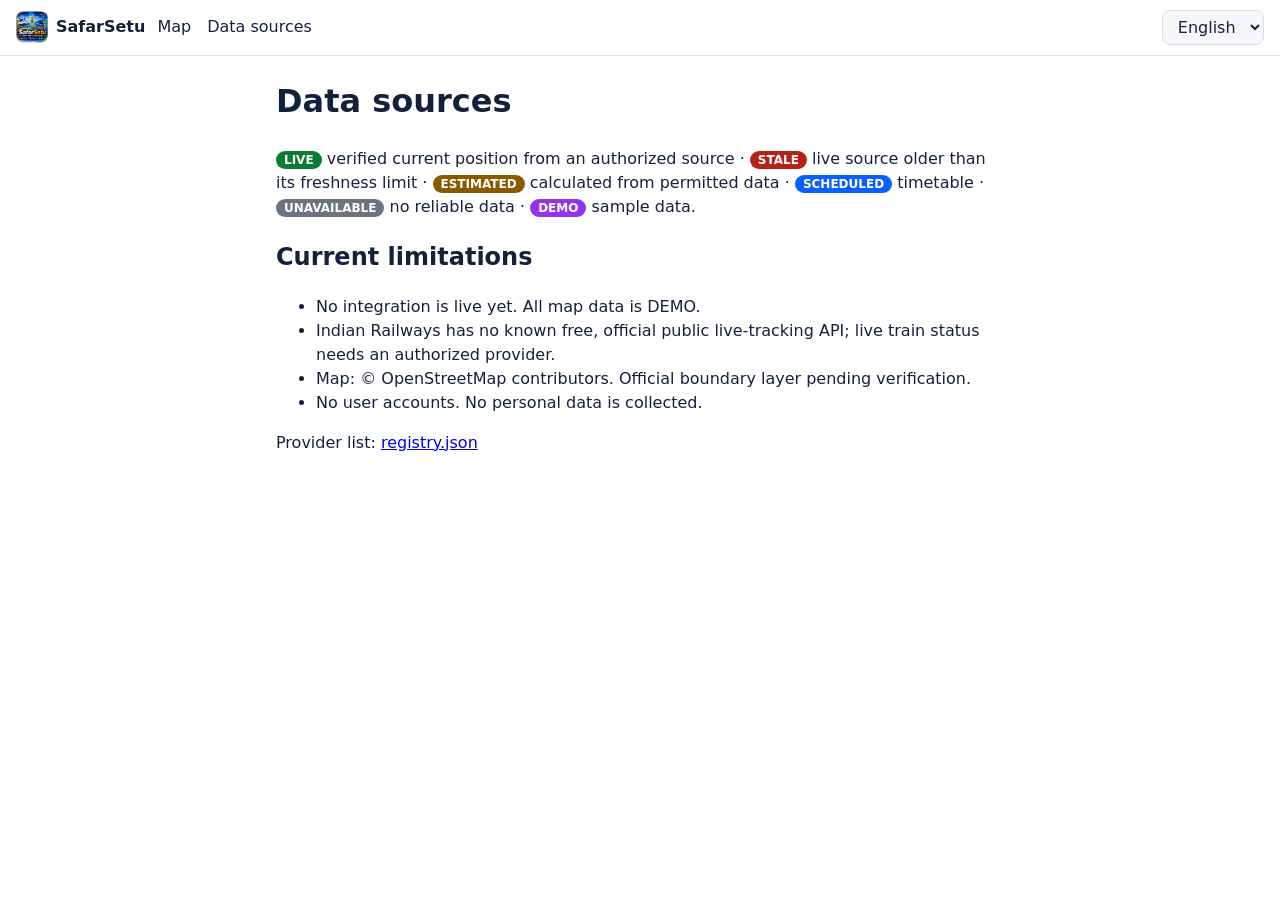
<file: data-sources/index.html>
<!doctype html><html lang="en"><head><meta charset="utf-8"><meta name="viewport" content="width=device-width,initial-scale=1">
<title>Data sources and limitations – SafarSetu</title><link rel="canonical" href="https://safarsetu.pages.dev/data-sources/"><link rel="stylesheet" href="/assets/css/style.css"></head><body>
<header><a class="brand" href="/"><img src="/assets/img/logo.png" alt="SafarSetu logo">SafarSetu</a><nav><a href="/" data-t="home">Map</a><a href="/data-sources/" data-t="data">Data sources</a></nav>
<select id="lang" aria-label="Language"><option value="en">English</option><option value="hi">हिन्दी</option></select></header>
<div class="page"><h1 data-t="data">Data sources</h1>
<p><span class="badge LIVE">LIVE</span> verified current position from an authorized source · <span class="badge STALE">STALE</span> live source older than its freshness limit · <span class="badge ESTIMATED">ESTIMATED</span> calculated from permitted data · <span class="badge SCHEDULED">SCHEDULED</span> timetable · <span class="badge UNAVAILABLE">UNAVAILABLE</span> no reliable data · <span class="badge DEMO">DEMO</span> sample data.</p>
<h2>Current limitations</h2><ul><li>No integration is live yet. All map data is DEMO.</li><li>Indian Railways has no known free, official public live-tracking API; live train status needs an authorized provider.</li><li>Map: © OpenStreetMap contributors. Official boundary layer pending verification.</li><li>No user accounts. No personal data is collected.</li></ul>
<p>Provider list: <a href="/providers/registry.json">registry.json</a></p></div>
<script type="module">import{chrome}from"/assets/js/i18n.js";chrome()</script></body></html>
</file>
<file: assets/css/style.css>
:root{--bg:#fff;--fg:#14213d;--mut:#5b6678;--pri:#0b5fff;--bd:#d9dee7;--card:#f5f7fb;--live:#0a7d33;--est:#8a5a00;--sch:#0b5fff;--una:#6b7280;--dem:#9333ea;--stale:#b42318}
@media(prefers-color-scheme:dark){:root{--bg:#0e1420;--fg:#e8edf6;--mut:#a3adbf;--pri:#6ea0ff;--bd:#27324a;--card:#161f31}}
*{box-sizing:border-box}body{margin:0;font:16px/1.5 system-ui,"Noto Sans Devanagari",sans-serif;background:var(--bg);color:var(--fg)}
header{display:flex;flex-wrap:wrap;gap:.75rem;align-items:center;padding:.6rem 1rem;border-bottom:1px solid var(--bd)}
.brand{display:flex;align-items:center;gap:.5rem;font-weight:700;color:inherit;text-decoration:none}.brand img{height:32px}
nav{display:flex;gap:1rem;flex:1}nav a{color:var(--fg);text-decoration:none}nav a:hover,a:focus-visible{text-decoration:underline}
button,select,input{font:inherit;color:inherit;background:var(--card);border:1px solid var(--bd);border-radius:8px;padding:.4rem .7rem}
main{display:grid;grid-template-columns:340px 1fr;height:calc(100vh - 58px)}
aside{padding:1rem;overflow:auto;border-right:1px solid var(--bd)}#map{min-height:300px}
#q{width:100%}ul.res{list-style:none;padding:0;margin:.5rem 0}ul.res li button{width:100%;text-align:left;margin:.2rem 0}
.badge{display:inline-block;padding:0 .5rem;border-radius:999px;font-size:.75rem;font-weight:700;color:#fff}
.LIVE{background:var(--live)}.ESTIMATED{background:var(--est)}.SCHEDULED{background:var(--sch)}.UNAVAILABLE{background:var(--una)}.DEMO{background:var(--dem)}.STALE{background:var(--stale)}
.note{background:var(--card);border:1px solid var(--bd);border-radius:8px;padding:.6rem;font-size:.9rem;color:var(--mut)}
.page{max-width:760px;margin:1rem auto;padding:0 1rem}
@media(max-width:760px){main{grid-template-columns:1fr;grid-template-rows:auto 60vh;height:auto}aside{border:0}}
</file>
